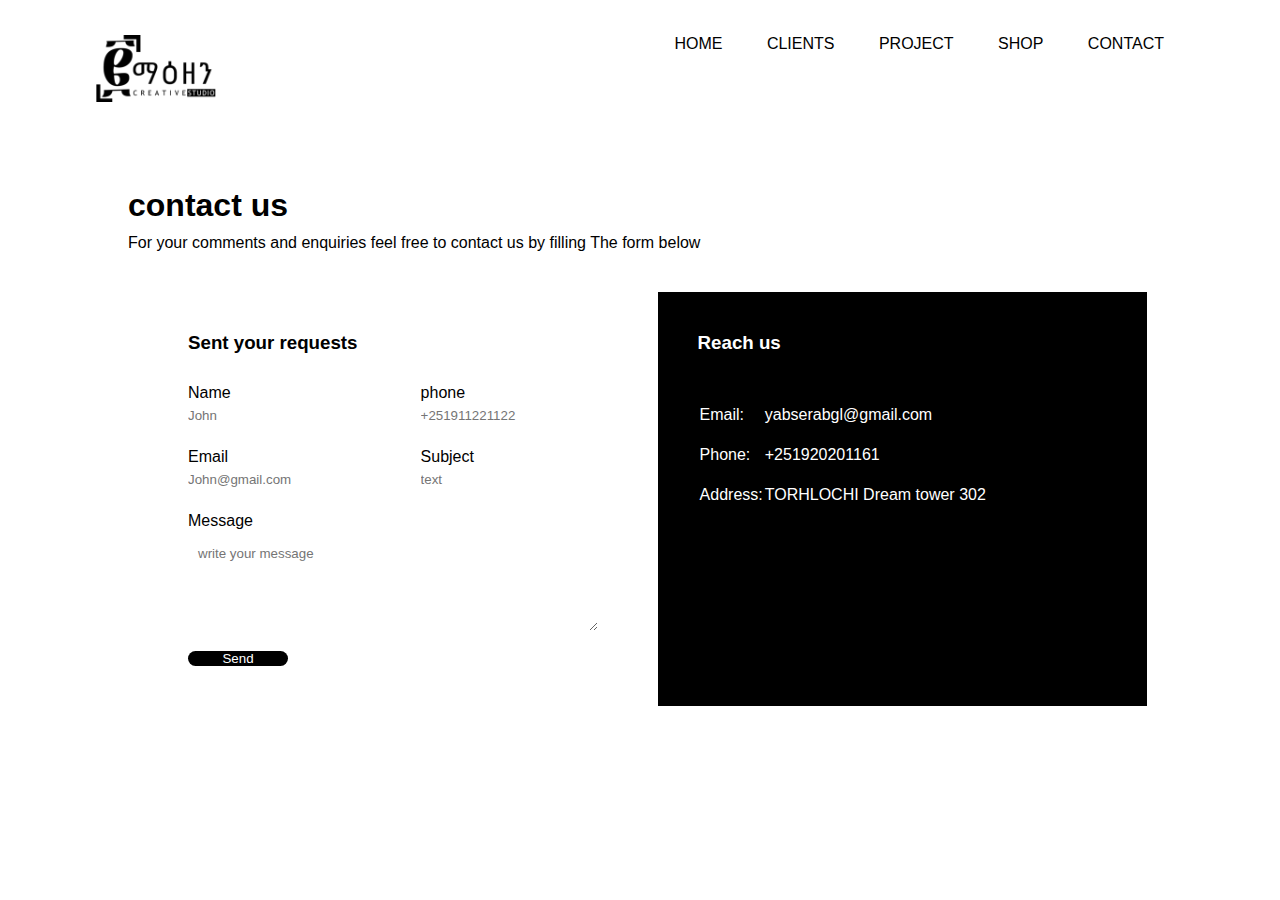
<file: contact.html>
<html>
	<head>
		<title>Two D</title>
		<link rel="stylesheet" href="contact.css">
		</head>
		<body>
			<div class="nav">
					<img src="image/logo.ico" class="logo">
					<ul>
						<li><a href="home.html">Home</a></li>
						<li><a href="#">Clients</a></li>
						<li><a href="project.html">project</a></li>
						<li><a href="#">shop</a></li>
						<li><a href="#">contact</a></li>
					</ul>
			
				</div>
			<div class="contact">
				<h1>contact us</h1>
				<p>For your comments and enquiries feel free to contact us by filling The form below</p>
				<div class="contact-box">
					<div class="contact-left">
						<h3>Sent your requests</h3>
						<form action="Edit me" method="POST">
							<div class="input-row">
								<div class="input-group">
									<label>Name</label>
									<input type="text" placeholder="John" required>
								</div>
								<div class="input-group">
									<label>phone</label>
									<input type="text" placeholder="+251911221122" required>
								</div>
							</div>
							<div class="input-row">
								<div class="input-group">
									<label>Email</label>
									<input type="email" placeholder="John@gmail.com" required>
								</div>
								<div class="input-group">
									<label>Subject</label>
									<input type="text" placeholder="text">
								</div>
							</div>
							<label>Message</label>
							<textarea rows="5" placeholder="write your message"></textarea>
							<button type="submit">Send</button>
						
						</form>
					</div>
					<div class="contact-right">
						<h3>Reach us<h3>
							<table>
								<tr>
									<td>Email: </td>
									<td>yabserabgl@gmail.com</td>
								</tr>
								<tr>
									<td>Phone: </td>
									<td>+251920201161</td>
								</tr>
								<tr>
									<td>Address: </td>
									<td>TORHLOCHI Dream tower 302</td>
								</tr>
							
							
							</table>
					</div>
				
				</div>
				
			</div>
			
			
			
		
			</body>
		
	</html>
</file>
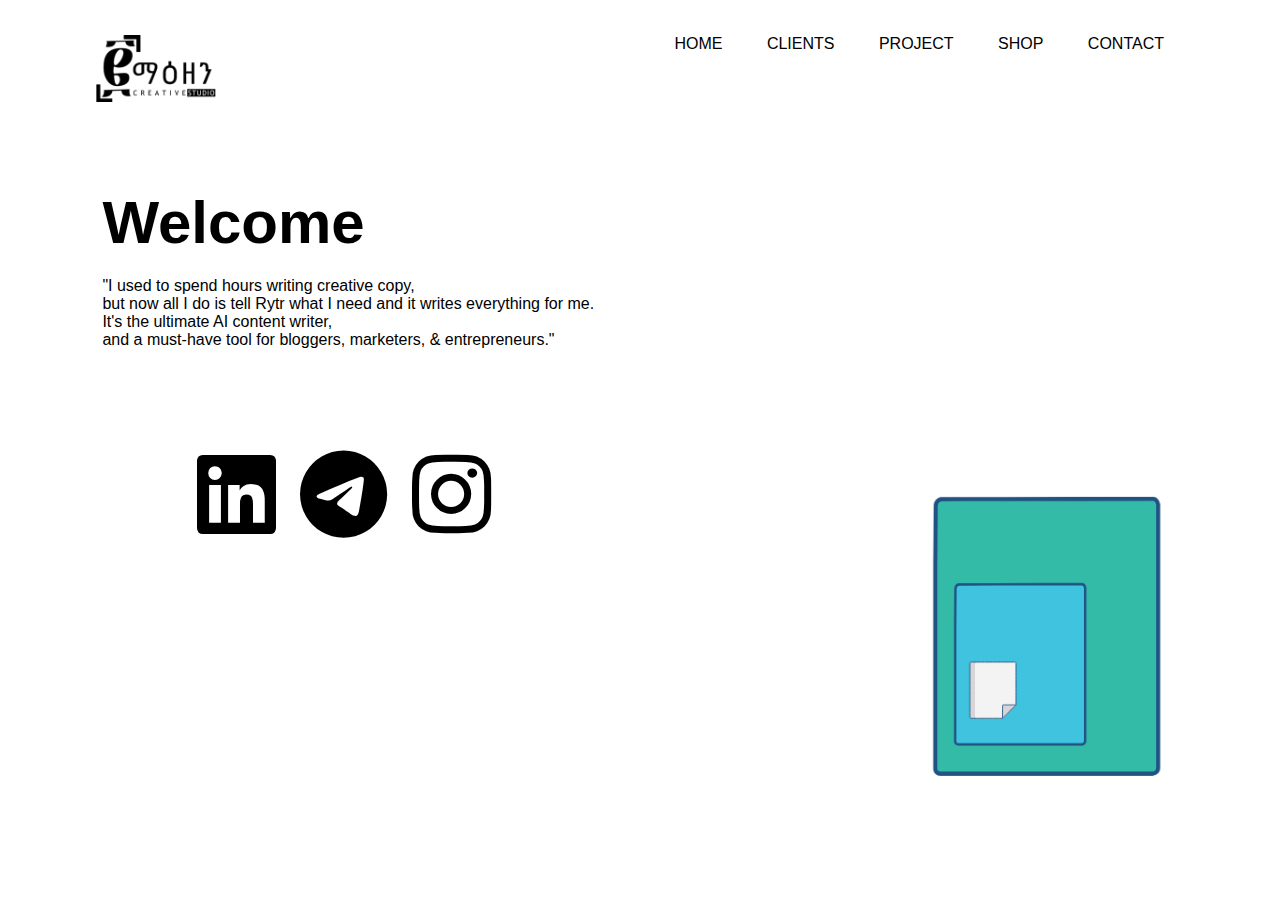
<file: home.html>
<html>
	<head>
		<title>Two D</title>
		<link rel="stylesheet" href="home.css">
		<link rel="stylesheet" href="https://cdnjs.cloudflare.com/ajax/libs/font-awesome/6.2.0/css/all.min.css">
		
		</head>
		<body>
			<div class="nav">
					<img src="./image/logo.ico" class="logo">
					<ul>
						<li><a href="#">Home</a></li>
						<li><a href="#">Clients</a></li>
						<li><a href="project.html">project</a></li>
						<li><a href="#">shop</a></li>
						<li><a href="contact.html">contact</a></li>
					</ul>
					
					
				</div>
				<div class="content">
						<h1>Welcome</h1>
						<p> "I used to spend hours writing creative copy, 
							<br>but now all I do is tell Rytr what I need and it writes everything for me. 
							<br>It's the ultimate AI content writer, 
							<br>and a must-have tool for bloggers, marketers, & entrepreneurs."
						</p>
						<div class="img-box">
							<img src="./image/50641-architecture.gif" class="front-img">
						</div>
						<div class="social">
							<a href="https://www.linkedin.com/in/yabsera-bogale-325084247/"><i class="fab fa-linkedin fa-3x"></i></a>
							<a href="https://t.me/behagerlij"><i class="fab fa-telegram fa-3x"></i></a>
							<a href="https://www.instagram.com/golden_design_ethiopia_/"><i class="fab fa-instagram fa-3x"></i></a>
						</div>
				</div>
				
			</body>
		
	</html>
</file>
<file: contact.css>
*{
	
	margin:0;
	padding:0;
	font-family: sans-serif;
}
.nav{
	width: 85%;
	margin: auto;
	padding: 35px 0;
	display: flex;
	align-items; center;
	justify-content: space-between;
}
.logo{
	width: 120px;
	cursor: pointer;
}
.nav ul li{
	list-style:none;
	margin: 0 20px;
	display: inline-block;
	position: relative;
}
.nav ul li a{
	text-decoration:none;
	color: #000000;
	text-transform: uppercase;
}
.nav ul li::after{
	content: '';
	height: 3px;
	width: 0;
	background: #000000;
	position: absolute;
	left: 0;
	bottom: -10px;
	transition: 0.5s;
}
.nav ul li:hover::after{
	width:100%;	
}
.content{
	width: 100%;
	position: absolute;
	top: 10%;
	transform: translateY(-50)%;
	text-align: center;
	color: #000000;
}
.content h1{
	font-size: 3rem;
	margin-top: 80px;
}
.content p{
	margin: 20px auto;
	font-weight: 100;
	line-height: 25px;
}
.contact{
	top: 70%;
	width: 80%;
	margin: 50px auto;
}
.contact-box{
	display: flex;
}
.contact-left{
	flex-basis: 40%;
	padding: 40px 60px;
}
.contact-right{
	flex-basis: 40%;
	padding: 40px;
	background: #000000;
	color: #ffffff;
}
h1{
	margin-bottom: 10px;
}
.contact p{
	margin-bottom: 40px;
}
.input-row{
	display: flex;
	justify-content: space-between;
	margin-bottom: 20px;
}
.input-row .intput-group{
	flex-basis: 45%;
}
input{
	width:100%;
	border:none;
	border-bottom: 1px;
	outline: none;
	padding-bottom: 5px;
}
textarea{
	width: 100%;
	border: none;
	outline: none;
	padding: 10px;
	box-sizing: border-box;
}
label{
	margin-bottom: 6px;
	display: block;
}
button{
	background: black;
	color: white;
	width:100px;
	border: none;
	outline: none;
	border-radius: 30px;
	margin-top: 20px;
}
.contact-left h3{
	font-weight: 600;
	margin-bottom: 30px;
}
.contact-right h3{
	font-weight: 600;
	margin-bottom: 30px;
}
tr{
	color: white;
}
tr td: firstchild{
	padding-right: 20px;
}
tr td{
	padding-top: 20px;
}
</file>
<file: home.css>
*{
	
	margin:0;
	padding:0;
	font-family: sans-serif;
}

nav ul{
	flex: 1;
	text-align: right;
}
.nav{
	width: 85%;
	margin: auto;
	padding: 35px 0;
	display: flex;
	align-items; center;
	justify-content: space-between;
}

.logo{
	width: 120px;
	cursor: pointer;
}

.nav ul li{
	list-style:none;
	margin: 0 20px;
	display: inline-block;
	position: relative;
}
.nav ul li a{
	text-decoration:none;
	color: #000000;
	text-transform: uppercase;
}
.nav ul li::after{
	content: '';
	height: 3px;
	width: 0;
	background: #000000;
	position: absolute;
	left: 0;
	bottom: -10px;
	transition: 0.5s;
}
.nav ul li:hover::after{
	width:100%;	
}
.content{
	margin-left: 8%;
	margin-top: 4%;
}
.content h1{
	font-size: 60px;
	color:  #000000;
	margin-bottom: 20px;
}
.content p{
	color:  #000000;
}
.img-box{
	width: 50%;
	height: 80%;
	position: absolute;
	bottom: 0;
	right: 100px;
}
.img-box img{

	height: 80%;
	position: absolute;
	left: 30%;
	bottom: 0;
	transform: translateY(-10%);
	transition: bottom 1s:
}
.img-box:hover .back-img{
	bottom:40px;
}
.img-box:hover .front-img{
	left: 54px;
}
.social{
	margin-left: 8%;
	margin-top: 100px;

}
.social a{
	font-size: 30px;
	color:  #000000;
	margin-right: 20px;

}
.social a:hover{
	
	color:  #000000;

}
</file>
